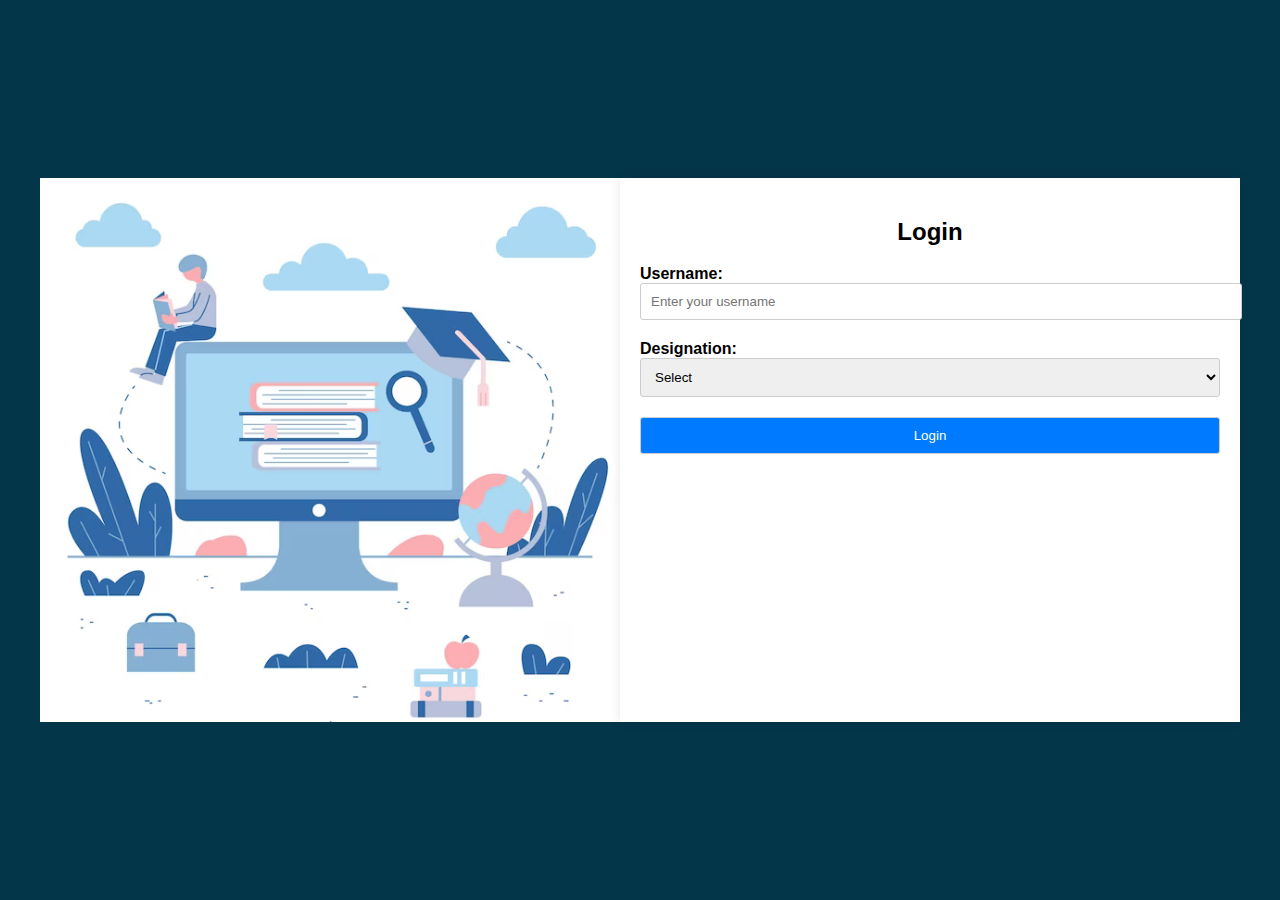
<file: index.html>
<!DOCTYPE html>
<html lang="en">
<head>
    <meta charset="utf-8">
    <title>Login Page</title>
    <link rel="stylesheet" href="./style.css">
</head>
<body>
    <div class="login-container">
        <div class="login-image">
            <img src="./faculty portal.png" alt="Company Logo">
        </div>
        <div class="login-form">
            <h2>Login</h2>
            <div class="form-group">
                <label for="username">Username:</label>
                <input type="text" id="username" name="username" placeholder="Enter your username">
            </div>
            <div class="form-group">
                <label for="designation">Designation:</label>
                <select name="designation" id="designation">
                    <option value="select an option">Select</option>
                    <option value="option1">Admin</option>
                    <option value="option2">Incharge</option>
                    <option value="option3">Faculty</option>
                </select>
            </div>
            <div class="form-group">
                <input type="submit" value="Login">
            </div>
        </div>
    </div>
</body>
</html>
</file>
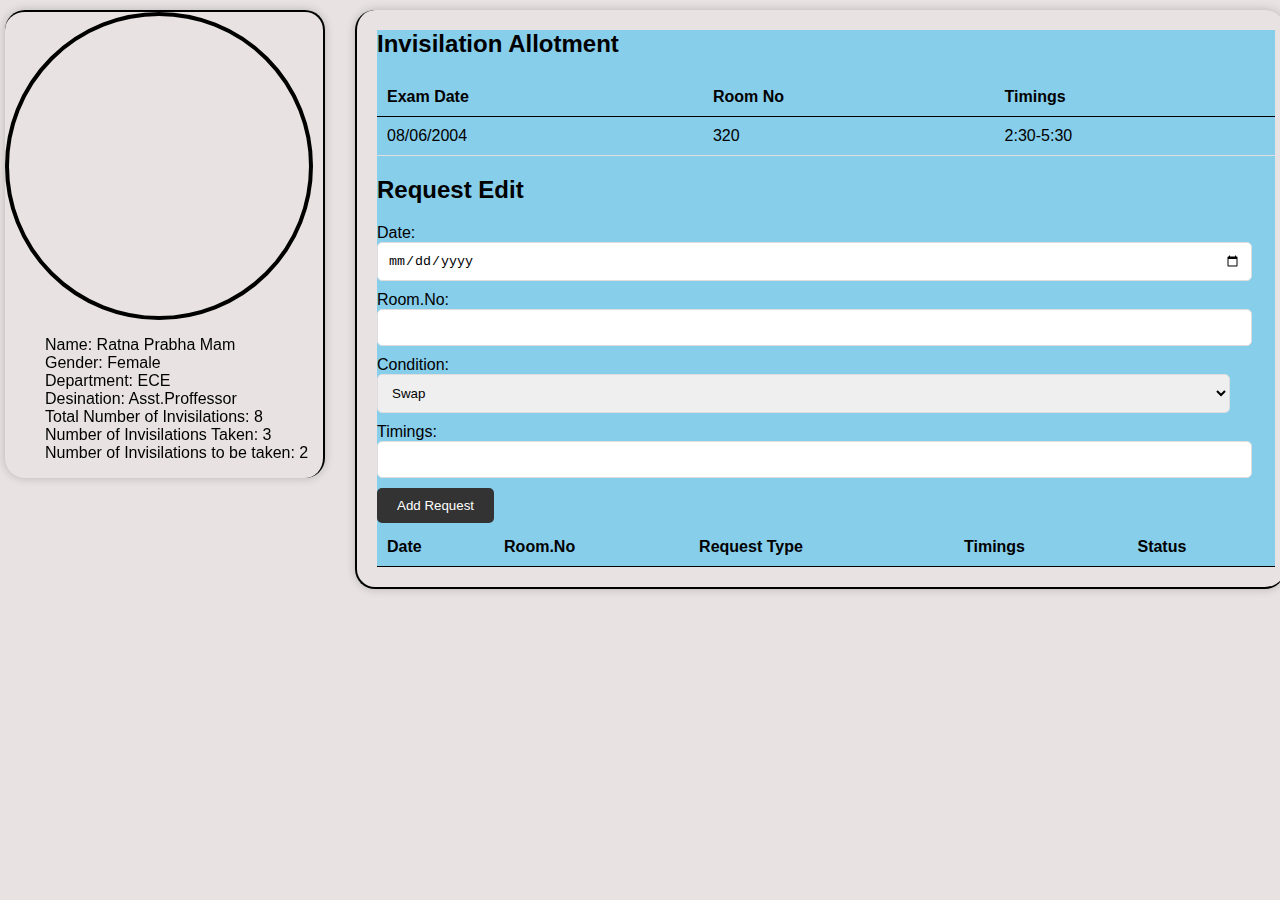
<file: public/faculty_profile/index.html>
<!DOCTYPE html>
<html lang="en">
<head>
    <meta charset="UTF-8">
    <meta name="viewport" content="width=\, initial-scale=1.0">
    <title>Document</title>
    <link rel="stylesheet" href="./style.css">
</head>
<body>
<div class="container">
    <div class="leftcontainer">
        <div class="Profile-photo">
        </div>
        <div class="userData">
            <ul>
                <li>Name: Ratna Prabha Mam</li>
                <li>Gender: Female</li>
                <li>Department: ECE</li>
                <li>Desination: Asst.Proffessor</li>
                <li>Total Number of Invisilations: 8</li>
                <li>Number of Invisilations Taken: 3</li>
                <li>Number of Invisilations to be taken: 2</li>
            </ul>
        </div>
    </div>
    <div class="rightcontainer">
        <div class="card">
            <div class="Allotment">
                <h2>Invisilation Allotment</h2>
                <table>
                    <thead>
                        <tr>
                            <th>Exam Date</th>
                            <th>Room No</th>
                            <th>Timings</th>
                        </tr>
                    </thead>
                    <tbody>
                        <tr>
                            <td>08/06/2004</td>
                            <td>320</td>
                            <td>2:30-5:30</td>
                        </tr>
                    </tbody>
                </table>
            </div>
            <div class="requestEdit">
                <h2>Request Edit</h2>
                <label for="requestDate">Date: </label>
                <input type="date" id="requestDate" required>
                <label for="requestRoom">Room.No: </label>
                <input type="text" id="requestRoom" required>
                <label for="requestType">Condition: </label>
                <select id="requestType" required>
                    <option value="Swap">Swap</option>
                    <option value="Leave">Leave</option>
                </select>
                <label for="requestTimings">Timings: </label>
                <input type="text" id="requestTimings" required>
                <button type="button" id="addRequestBtn">Add Request</button>
                <div class="requestTable">
                    <table>
                        <thead>
                            <tr>
                                <th>Date</th>
                                <th>Room.No</th>
                                <th>Request Type</th>
                                <th>Timings</th>
                                <th>Status</th>
                            </tr>
                        </thead>
                        <tbody id="requestTableBody">
                            <!-- Table rows for requests will be dynamically added here -->
                        </tbody>
                    </table>
                </div>
            </div>
        </div>
    </div>
</div>
<script src="./index.js"></script>
</body>
</html>
</file>
<file: style.css>
body {
    font-family: Arial, Helvetica, sans-serif;
    margin: 0;
    padding: 0;
    display: flex;
    justify-content: center;
    align-items: center;
    height: 100vh;
    background-color: #04364a;
}

.login-container {
    display: flex;
    width: 100%;
    max-width: 1200px;
}

.login-image {
    flex: 1;
    display: flex;
    justify-content: center;
    align-items: center;
    background-color: #007BFF;
}

.login-image img {
    max-width: 100%;
    max-height: 100%;
    width: auto;
    height: auto;
}

.login-form {
    flex: 1;
    padding: 20px;
    background-color: #fff;
    box-shadow: 0px 0px 10px rgba(0, 0, 0, 0.1);
}

.login-form h2 {
    text-align: center;
}

.form-group {
    margin-bottom: 20px;
}

.form-group label {
    font-weight: bold;
}

.form-group input, .form-group select {
    width: 100%;
    padding: 10px;
    border: 1px solid #ccc;
    border-radius: 3px;
}

.form-group input[type="submit"] {
    background-color: #007BFF;
    color: #fff;
    cursor: pointer;
}
</file>
<file: public/faculty_profile/style.css>
ul {
    list-style: none;
}
body {
    font-family: Arial, sans-serif;
    background-color: #E8E2E2;
    margin: 0;
    padding: 0;
}
.container-wrapper {
    display: flex;
}

.container {
    width: 100%;
    display: flex;
    flex-direction: row;
    padding: 10px;
    padding-left: 5px;
    padding-right: 5px;
}

.Profile-photo {
    height: 300px;
    width: 300px;
    border-radius: 50%;
    border: 4px solid #000;
    background-image: url("https://picsum.photos/200");
    background-size: cover;
    overflow: hidden;
}

table {
    margin-top: 5px;
    width: 100%;
    border-collapse: collapse;
    margin-bottom: 20px;
}

th, td {
    padding: 10px;
    text-align: left;
    border-bottom: 1px solid #ddd;
}

th {
    border-color: #000;
    color: #000;
}

.attendence > div {
    border: 1px solid #000;
    border-radius: 2px;
    display: inline-block;
    padding: 5px;
    margin: 5px;
    grid-template-columns: repeat(auto-fit, minmax(10rem, 100%), 1fr);
    position: relative;
    transition: transform 0.2s, font-size 0.2s;
    cursor: pointer;
}

.attendence > div:hover {
    transform: scale(1.1);
}

.attendence > div span {
    display: none;
    position: absolute;
    top: 0;
    right: 0;
    background-color: rgba(0, 0, 0, 0.5);
    color: #fff;
    padding: 2px 5px;
    border-radius: 2px;
}

.attendence > div.selected span {
    display: block;
}

.leftcontainer {
    padding-right: 10px;
    margin-right: 5px;
    position: fixed; 
    border-radius: 5px; 
    justify-content: space-evenly;
    border-top: 2px solid #000; /* Added a black border */
    border-right: 2px solid #000; /* Added a black border */
    border-radius: 20px;
    box-shadow: 0px 0px 10px rgba(0, 0, 0, 0.2);
}
.card{
    z-index: -1;
    margin: 10px;
    background-color: skyblue;
}
.rightcontainer {
    padding-left: 10px;
    margin-left: 350px; 
    justify-content: right;
    align-items: right;
    border-left: 2px solid #000;
    border-bottom: 2px solid #000;
    border-radius: 20px;
    box-shadow: 0px 0px 10px rgba(0, 0, 0, 0.2);
}

input[type="text"], input[type="date"], select {
    width: 95%;
    padding: 10px;
    margin-bottom: 10px;
    border: 1px solid #ddd;
    border-radius: 5px;
}

button {
    background-color: #333;
    color: #fff;
    padding: 10px 20px;
    border: none;
    border-radius: 5px;
    cursor: pointer;
}
</file>
